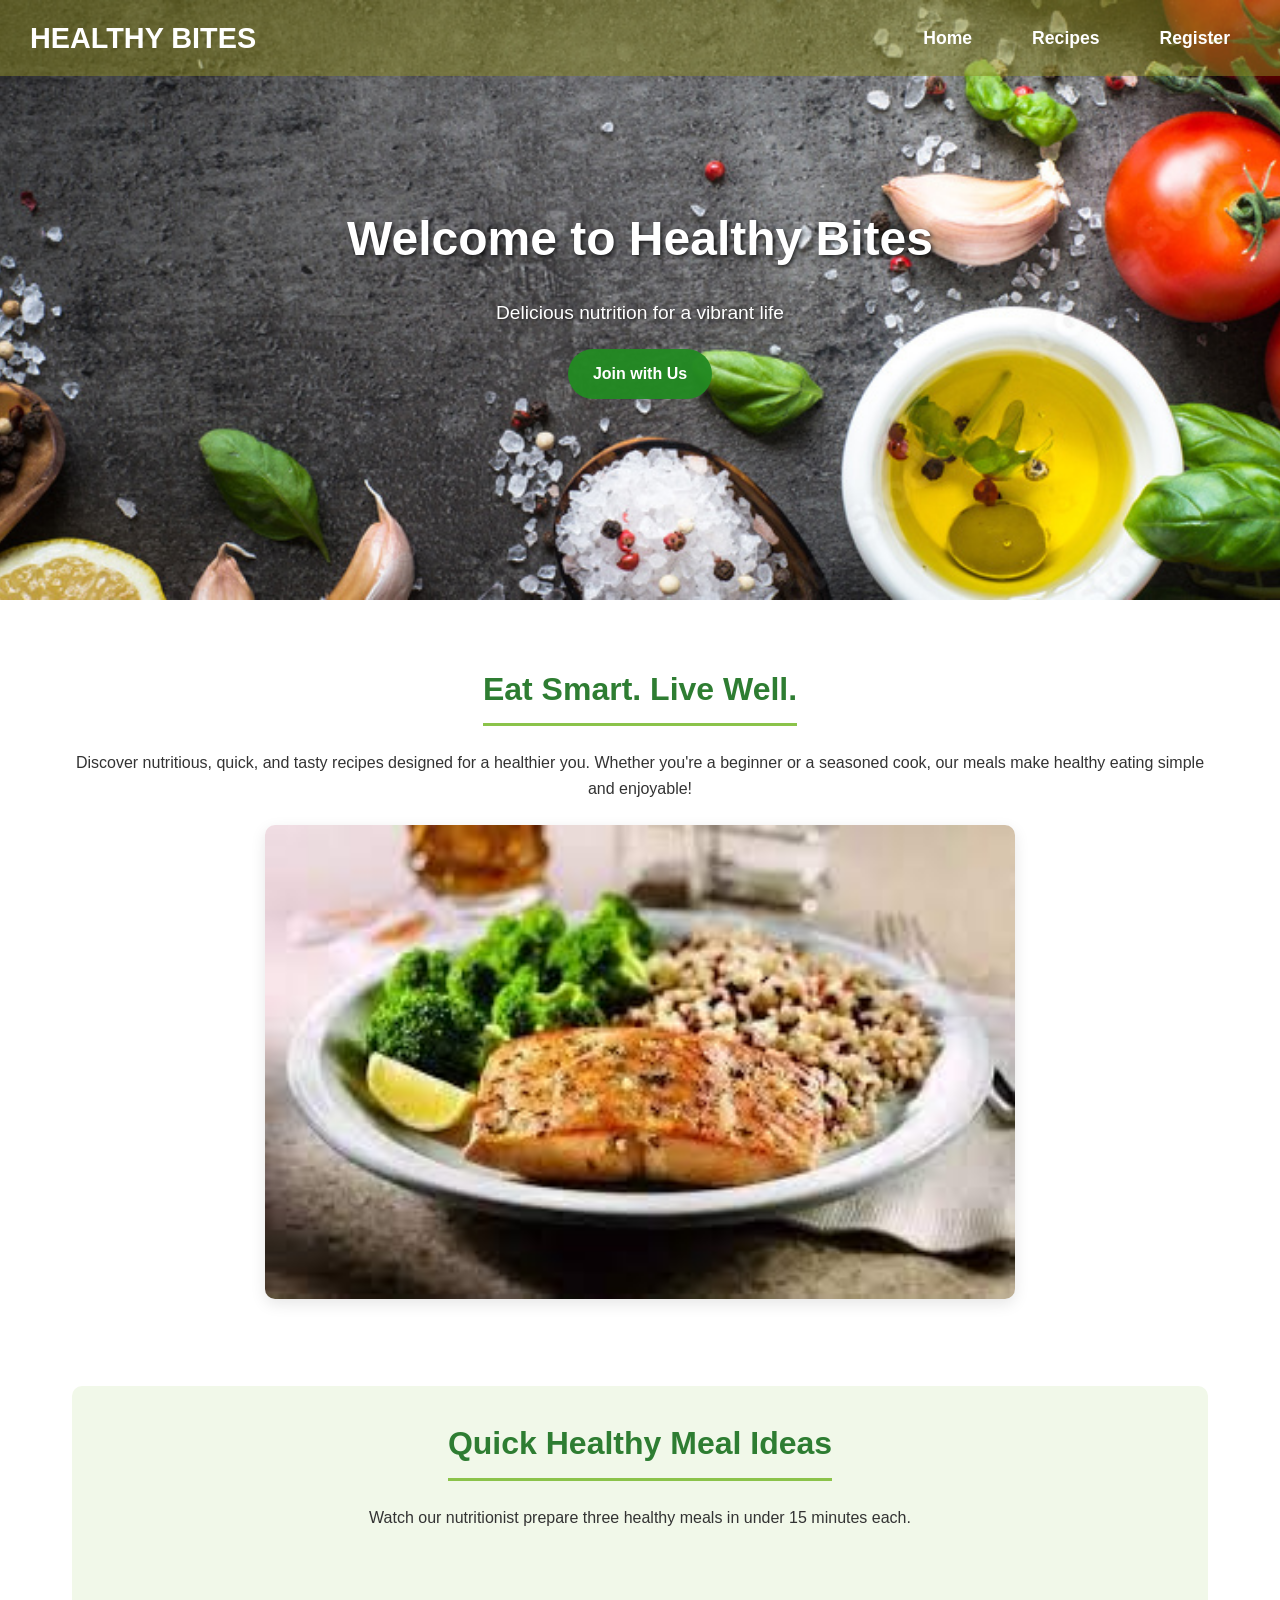
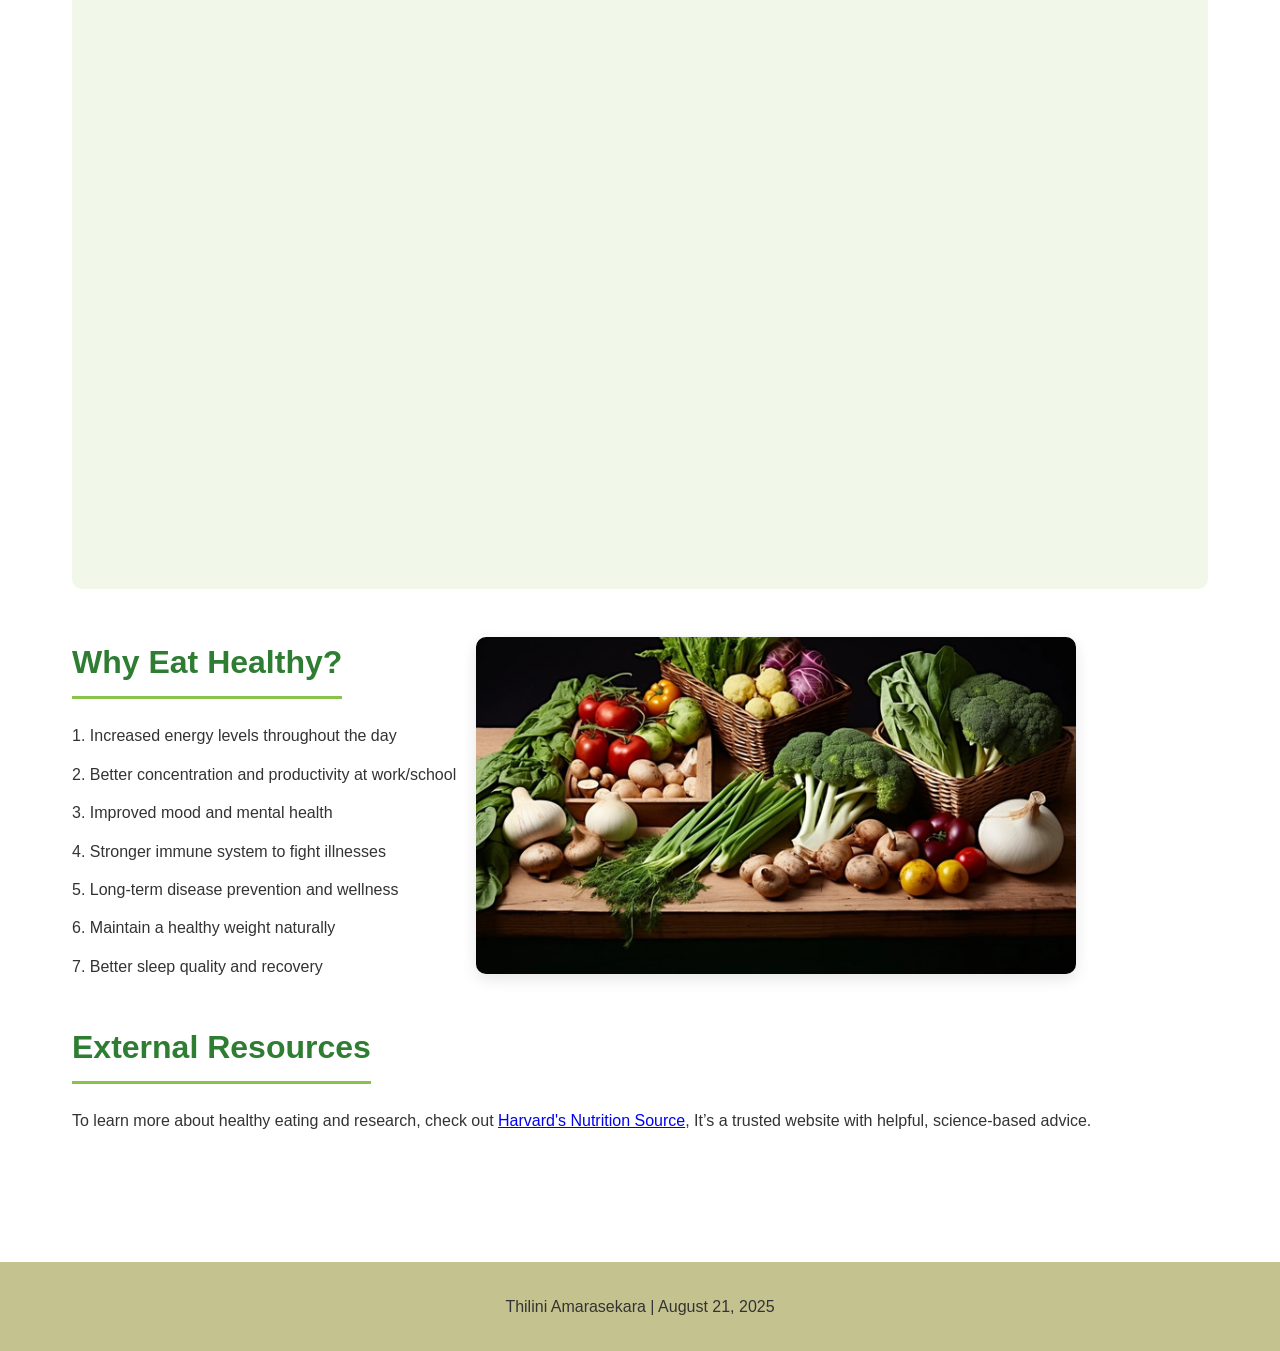
<file: index.html>
<!DOCTYPE html>
<html lang="en">
<head>
    <meta charset="UTF-8">
    <meta name="viewport" content="width=device-width, initial-scale=1.0">
    <title>HEALTHY BITES - Home</title>
    <link rel="stylesheet" href="css/styles.css">
</head>

<body class="homepage">

    <header class="hero-section">
        <nav class="navbar">
            <div class="logo">
              <a href="index.html">HEALTHY BITES</a>
            </div>
            <ul class="nav-links">
                <li><a href="index.html">Home</a></li>
                <li><a href="recipes.html">Recipes</a></li>
                <li><a href="register.html">Register</a></li>
            </ul>
        </nav>

        <div class="hero-content">
            <h1>Welcome to Healthy Bites</h1>
            <p>Delicious nutrition for a vibrant life</p>
            <a href="register.html" class="join-btn">Join with Us</a>
        </div>
    </header>

    <main>

        <section class="intro">
            <h2>Eat Smart. Live Well.</h2>
            <p>Discover nutritious, quick, and tasty recipes designed for a healthier you. Whether you're a beginner or a seasoned cook, our meals make healthy eating simple and enjoyable!</p>
            <img src="images/cooking1.jpg" alt="Colorful healthy food bowl" class="feature-img">
        </section>

        <section class="video-section">
            <h2>Quick Healthy Meal Ideas</h2>
            <p>Watch our nutritionist prepare three healthy meals in under 15 minutes each.</p>
            <div class="video-container">
                <iframe width="560" height="315" src="https://www.youtube.com/embed/2sX4fCgg-UI" frameborder="0" allowfullscreen></iframe>
            </div>
        </section>

        <section class="benefits">
            <div>
                <h2>Why Eat Healthy?</h2>
                <ol>
                    <li>Increased energy levels throughout the day</li>
                    <li>Better concentration and productivity at work/school</li>
                    <li>Improved mood and mental health</li>
                    <li>Stronger immune system to fight illnesses</li>
                    <li>Long-term disease prevention and wellness</li>
                    <li>Maintain a healthy weight naturally</li>
                    <li>Better sleep quality and recovery</li>
                </ol>      
            </div>
            <img src="images/cooking2.jpg" alt="Fresh vegetables on a table" class="side-img">
        </section>

        <section class="resources">
            <h2>External Resources</h2>
            <p>To learn more about healthy eating and research, check out <a href="https://www.hsph.harvard.edu/nutritionsource/" target="_blank">Harvard's Nutrition Source</a>, It’s a trusted website with helpful, science-based advice.</p>
        </section>
    </main>

    <footer>
        <p>Thilini Amarasekara | August 21, 2025</p>
    </footer>
</body>
</html>
</file>
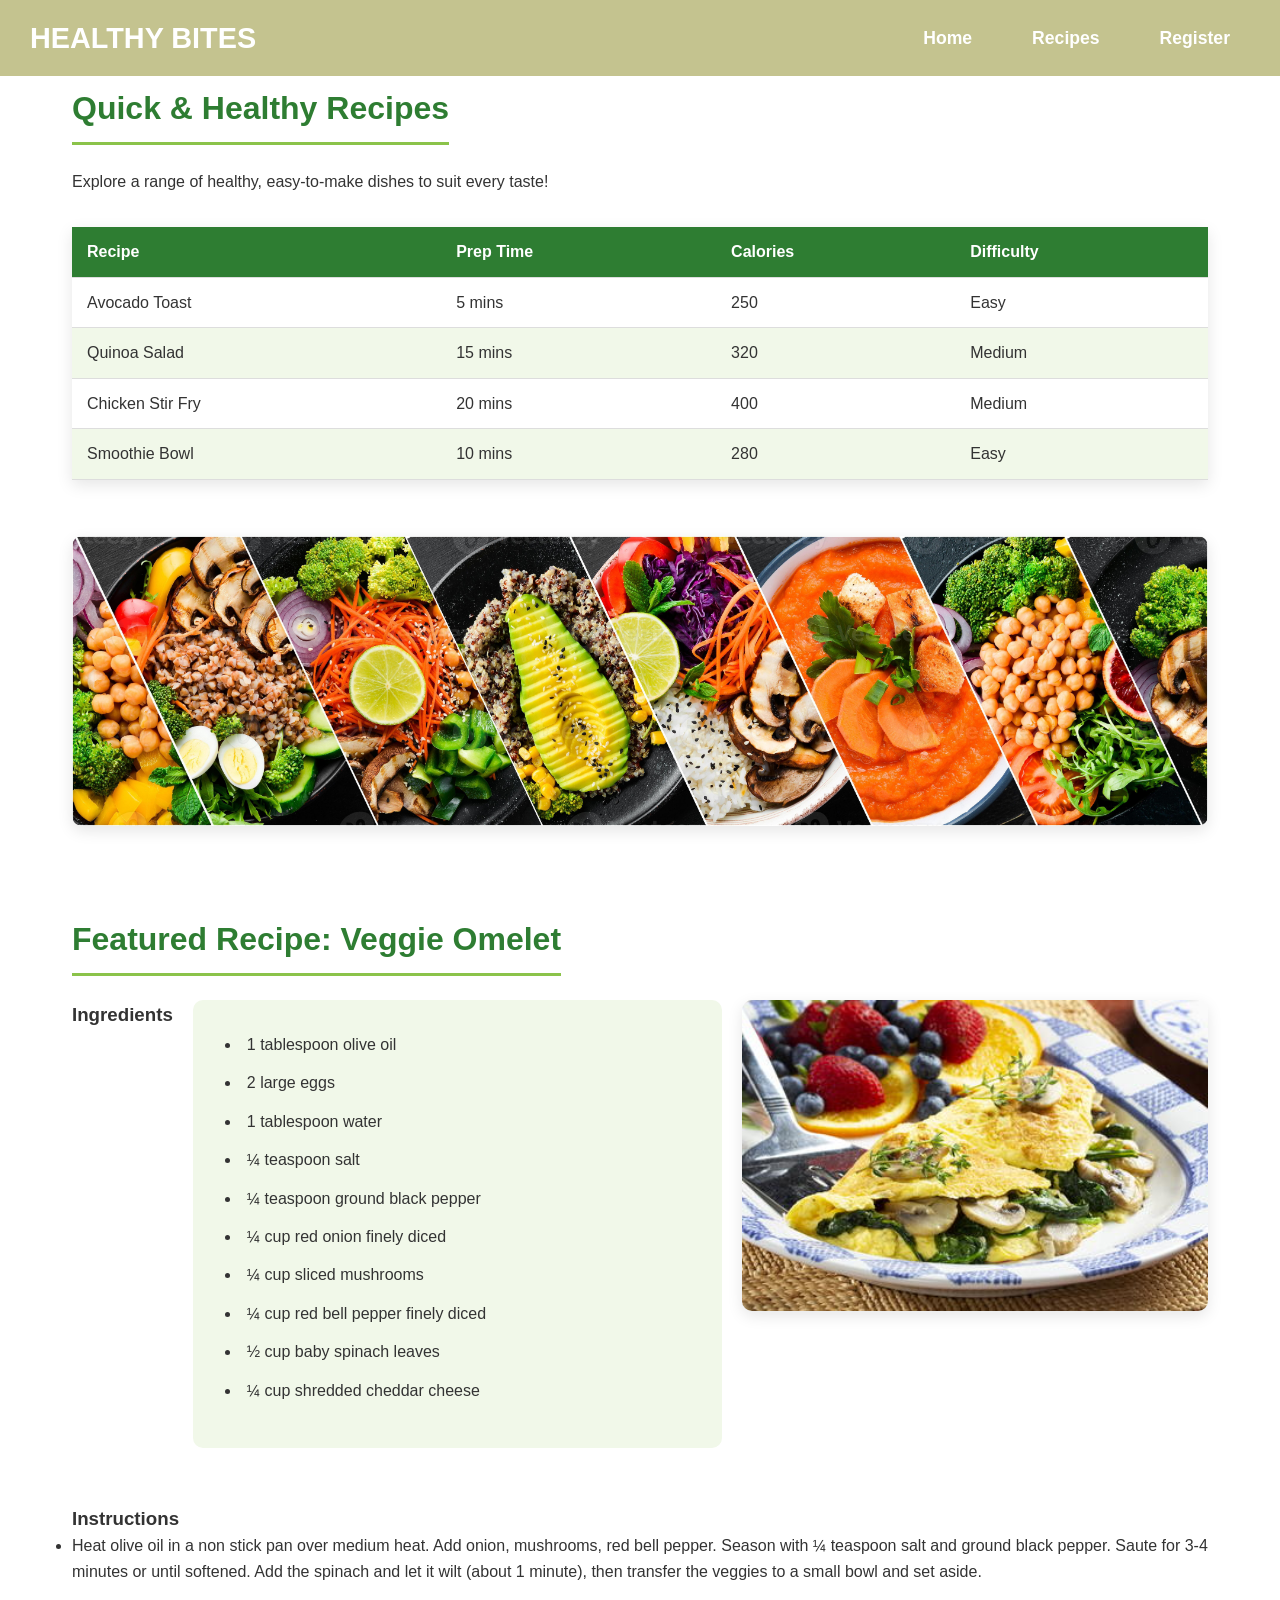
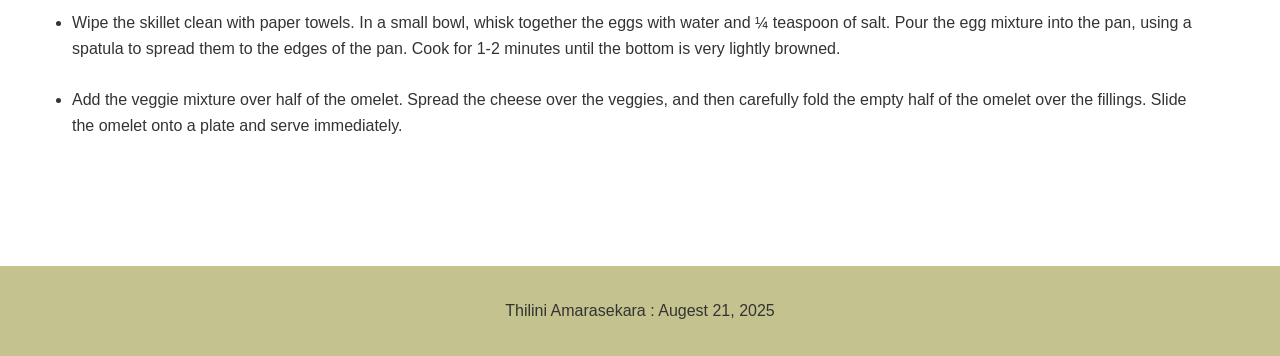
<file: recipes.html>
<!DOCTYPE html>
<html lang="en">
<head>
    <meta charset="UTF-8">
    <meta name="viewport" content="width=device-width, initial-scale=1.0">
    <title>HEALTHY BITES - Recipes</title>
    <link rel="stylesheet" href="css/styles.css">
</head>
<body>
       <nav class="navbar">
    <div class="logo">
              <a href="index.html">HEALTHY BITES</a>
    </div>
    <ul class="nav-links">
        <li><a href="index.html">Home</a></li>
        <li><a href="recipes.html">Recipes</a></li>
        <li><a href="register.html">Register</a></li>
    </ul>
</nav>
        <br>
        <br>
    
     <main class="container">
        <h2>Quick & Healthy Recipes</h2>
        <p>Explore a range of healthy, easy-to-make dishes to suit every taste!</p>
            <table>
                <thead>
                    <tr>
                        <th>Recipe</th>
                        <th>Prep Time</th>
                        <th>Calories</th>
                        <th>Difficulty</th>
                    </tr>
                </thead>
                <tbody>
                    <tr>
                        <td>Avocado Toast</td>
                        <td>5 mins</td>
                        <td>250</td>
                        <td>Easy</td>
                    </tr>
                    <tr>
                        <td>Quinoa Salad</td>
                        <td>15 mins</td>
                        <td>320</td>
                        <td>Medium</td>
                    </tr>
                    <tr>
                        <td>Chicken Stir Fry</td>
                        <td>20 mins</td>
                        <td>400</td>
                        <td>Medium</td>
                    </tr>
                    <tr>
                        <td>Smoothie Bowl</td>
                        <td>10 mins</td>
                        <td>280</td>
                        <td>Easy</td>
                    </tr>
                </tbody>
            </table>
            <img src="images/cooking3.jpg" alt="Delicious quinoa salad" class="table-img">
        </section>
        
        <section class="featured-recipe">
            <h2>Featured Recipe: Veggie Omelet</h2>
             <div class="benefits"> 
                 <h3>Ingredients</h3>
                <ul>         
                <li>1 tablespoon olive oil</li>
                <li>2 large eggs</li>
                <li>1 tablespoon water</li>
                <li>¼ teaspoon salt</li>
                <li>¼ teaspoon ground black pepper</li>
                <li>¼ cup red onion finely diced</li>
                <li>¼ cup sliced mushrooms</li>
                <li>¼ cup red bell pepper finely diced</li>
                <li>½ cup baby spinach leaves</li>
                <li>¼ cup shredded cheddar cheese</li>
            </ul>
            <img src="images/cooking4.jpg" alt="Vegetable omelet" class="side-img">
             </div>
            <br>
            <ul>
            <h3>Instructions</h3>            
                <li>Heat olive oil in a non stick pan over medium heat. Add onion, mushrooms, red bell pepper. Season with ¼ teaspoon salt and ground black pepper. 
                    Saute for 3-4 minutes or until softened. Add the spinach and let it wilt (about 1 minute), then transfer the veggies to a small bowl and set aside.</li>
                    <br>
                <li>Wipe the skillet clean with paper towels. In a small bowl, whisk together the eggs with water and ¼ teaspoon of salt. Pour the egg mixture into the pan, 
                    using a spatula to spread them to the edges of the pan. Cook for 1-2 minutes until the bottom is very lightly browned.</li>
                    <br>
                <li>Add the veggie mixture over half of the omelet. Spread the cheese over the veggies, and then carefully fold the empty half of the omelet over the fillings. 
                    Slide the omelet onto a plate and serve immediately.</li>
            </ul>
            </div>
        </section>
    </main>
    
    <footer>
        <p>Thilini Amarasekara : Augest 21, 2025</p>
    </footer>
</body>
</html>
</file>
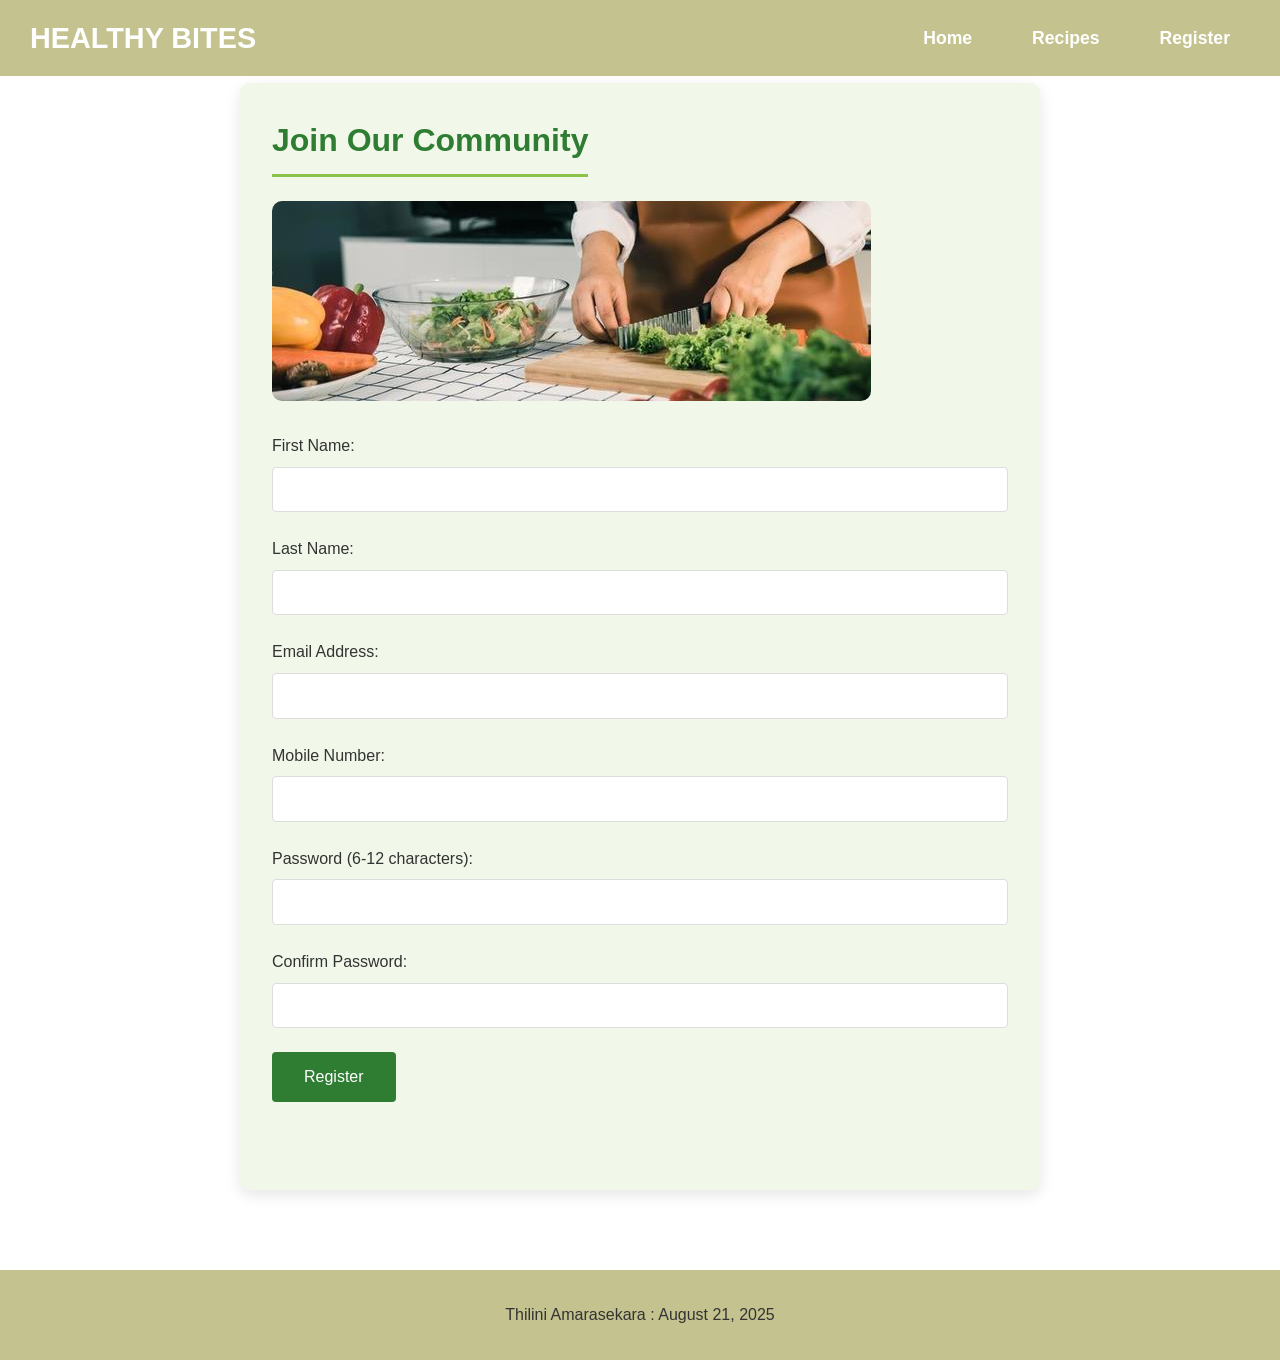
<file: register.html>
<!DOCTYPE html>
<html lang="en">
<head>
    <meta charset="UTF-8">
    <meta name="viewport" content="width=device-width, initial-scale=1.0">
    <title>HEALTHY BITES - Register</title>
    <link rel="stylesheet" href="css/styles.css">
</head>
<body>
     
       <nav class="navbar">
    <div class="logo">
              <a href="index.html">HEALTHY BITES</a>
    </div>
    <ul class="nav-links">
        <li><a href="index.html">Home</a></li>
        <li><a href="recipes.html">Recipes</a></li>
        <li><a href="register.html">Register</a></li>
    </ul>
</nav>
        <br>
        <br>
    
    
    <main>
        <section class="registration-form">
            <h2>Join Our Community</h2>
            <img src="images/cooking5.jpg" alt="Person cooking healthy food" class="form-img">
            
            <form id="registrationForm">
                <div class="form-group">
                    <label for="firstName">First Name:</label>
                    <input type="text" id="firstName" name="firstName" required pattern="[A-Za-z]+">
                </div>
                
                <div class="form-group">
                    <label for="lastName">Last Name:</label>
                    <input type="text" id="lastName" name="lastName" required pattern="[A-Za-z]+">
                </div>
                
                <div class="form-group">
                    <label for="email">Email Address:</label>
                    <input type="email" id="email" name="email" required>
                </div>
                
                <div class="form-group">
                    <label for="mobile">Mobile Number:</label>
                    <input type="tel" id="mobile" name="mobile" required pattern="[0-9]{10}">
                </div>
                
                <div class="form-group">
                    <label for="password">Password (6-12 characters):</label>
                    <input type="password" id="password" name="password" required minlength="6" maxlength="12">
                </div>
                
                <div class="form-group">
                    <label for="confirmPassword">Confirm Password:</label>
                    <input type="password" id="confirmPassword" name="confirmPassword" required>
                </div>
                
                <button type="submit">Register</button>
            </form>
            
            <p id="message"></p>
        </section>
    </main>
    
    <footer>
        <p>Thilini Amarasekara : August 21, 2025</p>
    </footer>
    
    <script src="js/script.js"></script>
</body>
</html>
</file>
<file: css/styles.css>
:root {
    --primary-color: #4CAF50;
    --secondary-color: #8BC34A;
    --dark-color: #2E7D32;
    --light-color: #F1F8E9;
    --text-color: #333;
    --white: #fff;
}

* {
    margin: 0;
    padding: 0;
    box-sizing: border-box;
}

body {
    margin: 0;
    padding: 0;
    font-family:'Segoe UI', Tahoma , sans-serif;
    line-height: 1.6;
    color: var(--text-color);
    background-color: var(--white);
}

.hero-section {
    position: relative;
    height: 600px;
    background: url('../images/banner.jpg') no-repeat center center/cover;
    display: flex;
    flex-direction: column;
    justify-content: center;
    align-items: center;
    text-align: center;
    color: var(--white);
}

.hero-content h1 {
    font-size: 3em;
    text-shadow: 2px 2px 4px rgba(0,0,0,0.7);
    margin-bottom: 20px;
}

.hero-content p {
    font-size: 1.2em;
    text-shadow: 1px 1px 3px rgba(0,0,0,0.5);
}

.navbar {
    display: flex;
    justify-content: space-between;
    align-items: center;
    padding: 15px 30px;
    background-color: #8b892281; 
    position: absolute;
    width: 100%;
    top: 0;
    z-index: 10;
}

.logo a {
    text-decoration: none;
    color: white;
    font-size: 1.8em;
    font-weight: bold;
    transition: color 0.3s ease;
}

.logo a:hover {
    color: #062e0f;
    cursor: pointer;
}


.navbar ul {
    list-style-type: none;
    margin: 0;
    padding: 0;
    display: flex;
    gap: 20px;
}

.navbar ul li {
    margin: 0 20px;
}

.navbar ul li a {
    text-decoration: none;
    color: var(--white);
    font-weight: bold;
    font-size: 1.1rem;
    transition: color 0.3s;
}

.navbar ul li a:hover {
    color:#062e0f;
}

main {
    max-width: 1200px;
    margin: 0 auto;
    padding: 2rem;
}

section {
    margin-bottom: 3rem;
}

h2 {
    color: var(--dark-color);
    margin-bottom: 1.5rem;
    font-size: 2rem;
    border-bottom: 3px solid var(--secondary-color);
    padding-bottom: 0.5rem;
    display: inline-block;
}

.join-btn {
  display: inline-block;
  margin-top: 20px;
  padding: 12px 25px;
  background-color:#228b22f2; 
  color: white;
  text-decoration: none;
  font-weight: bold;
  font-size: 1em;
  border-radius: 25px;
  transition: background-color 0.3s ease, transform 0.3s ease;
}

.join-btn:hover {
background-color: #228b22f2;
  transform: scale(1.05);
}

.intro {
    text-align: center;
    padding: 2rem 0;
}

.feature-img {
    width: 100%;
    max-width: 750px;
    border-radius: 10px;
    box-shadow: 0 5px 15px rgba(0, 0, 0, 0.1);
    margin-top: 1.5rem;
}

.video-section {
    background-color: var(--light-color);
    padding: 2rem;
    border-radius: 10px;
    text-align: center;
}

.video-container {
    position: relative;
    padding-bottom: 56.25%;
    height: 0;
    overflow: hidden;
    margin-top: 1.5rem;
}

.video-container iframe {
    position: absolute;
    top: 0;
    left: 0;
    width: 100%;
    height: 100%;
    border-radius: 8px;
}

.benefits {
    display: flex;
    flex-wrap: wrap;
    align-items: center;
    gap: 2rem;
}

.benefits ul {
    flex: 1;
    min-width: 300px;
    background-color: var(--light-color);
    padding: 2rem;
    border-radius: 10px;
}

.benefits li {
    margin-bottom: 0.8rem;
    list-style-position: inside;
}

.side-img {
    flex: 1;
    min-width: 100px;
    max-width: 500%;
    border-radius: 10px;
    box-shadow: 0 5px 15px rgba(0, 0, 0, 0.1);
    
}

.recipe-table {
    overflow-x: auto;
}

table {
    width: 100%;
    border-collapse: collapse;
    margin: 2rem 0;
    box-shadow: 0 5px 15px rgba(0, 0, 0, 0.1);
}

th, td {
    padding: 12px 15px;
    text-align: left;
    border-bottom: 1px solid #ddd;
}

th {
    background-color: var(--dark-color);
    color: var(--white);
}

tr:nth-child(even) {
    background-color: var(--light-color);
}

tr:hover {
    background-color: #E8F5E9;
}

.table-img {
    max-width: 100%;
    border-radius: 10px;
    margin-top: 1.5rem;
    box-shadow: 0 5px 15px rgba(0, 0, 0, 0.1);
}

.featured-recipe {
    margin-top: 80px;
}

.benefits {
    display: flex;
    flex-direction: row;
    align-items: flex-start;
    gap: 20px;
    margin-bottom: 30px;
}

.benefits ul {
    flex: 1;
    list-style: disc inside;
}

.benefits img {
    max-width: 600px;
    border-radius:10px;
}

.registration-form {
    max-width: 800px;
    margin: 0 auto;
    background-color: var(--light-color);
    padding: 2rem;
    border-radius: 10px;
    box-shadow: 0 5px 15px rgba(0, 0, 0, 0.1);
}

.form-img {
    max-width: 100%;
    border-radius: 10px;
    margin-bottom: 1.5rem;
}

.form-group {
    margin-bottom: 1.5rem;
}

label {
    display: block;
    margin-bottom: 0.5rem;
    font-weight: 500;
}

input {
    width: 100%;
    padding: 0.8rem;
    border: 1px solid #ddd;
    border-radius: 4px;
    font-size: 1rem;
}

button {
    background-color: var(--dark-color);
    color: var(--white);
    border: none;
    padding: 1rem 2rem;
    font-size: 1rem;
    border-radius: 4px;
    cursor: pointer;
    transition: background-color 0.3s;
}

button:hover {
    background-color: var(--primary-color);
}

#message {
    margin-top: 1.5rem;
    padding: 1rem;
    border-radius: 4px;
}

.error {
    background-color: #FFEBEE;
    color: #C62828;
}

.success {
    background-color: #E8F5E9;
    color: #2E7D32;
}

footer {
    background-color:  #8b892281; 
    color: var(--black);
    text-align: center;
    padding: 2rem;
    margin-top: 3rem;
}
</file>
